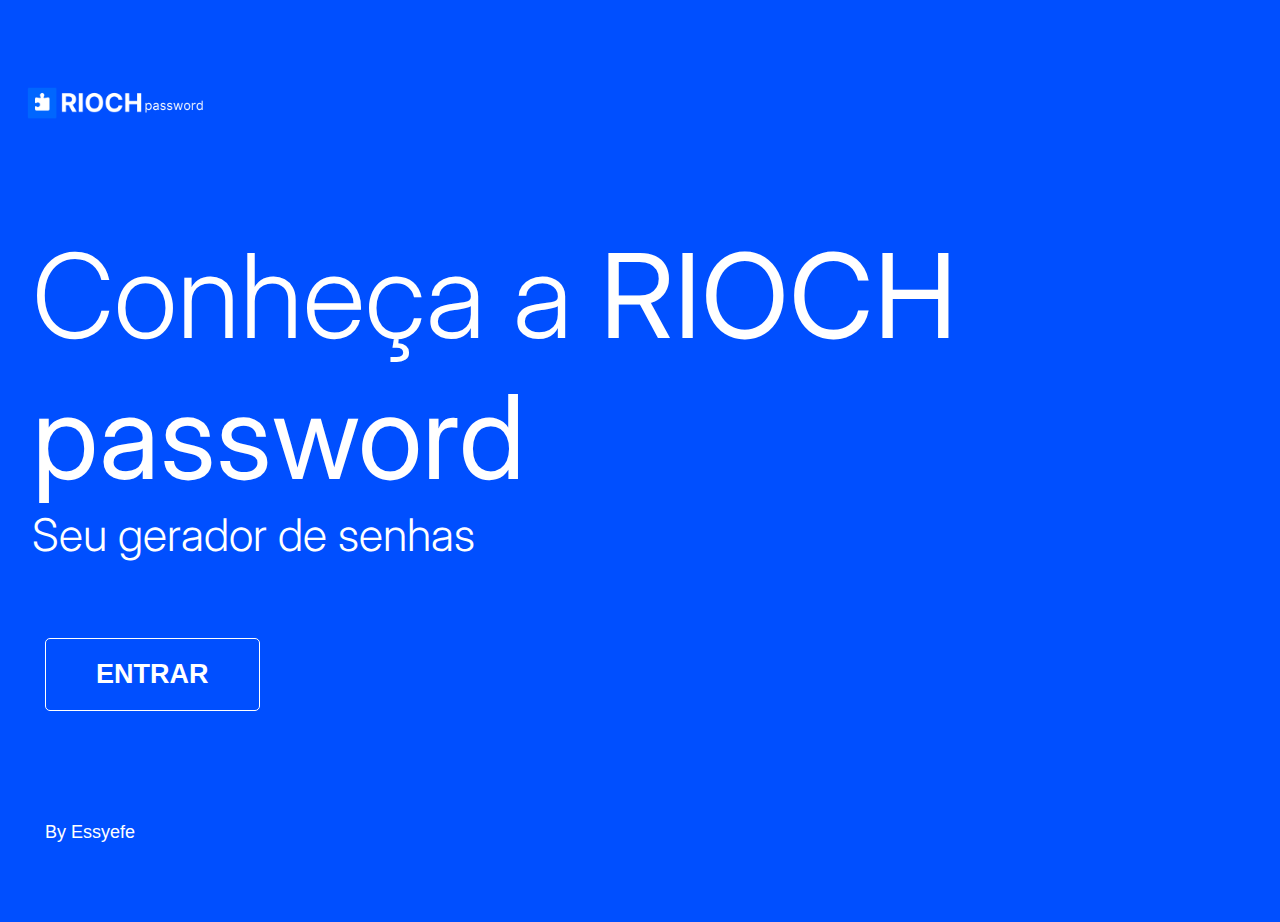
<file: index.html>
<!DOCTYPE html>
<html lang="en">

<head>
    <meta charset="UTF-8">
    <meta name="viewport" content="width=device-width, initial-scale=1.0">
    <link rel="stylesheet" href="project/css/index.css">
    <title>RIOCH password</title>
</head>

<body>
    <div class="box-logo">
        <img class="above-logo" src="project/img/riochpassword-bg-blue.png">
    </div>
    <div class="box-main">
        <div class="main">
            <h1 class="title">Conheça a <strong>RIOCH password</strong></h1>
            <h2 class="subtitle">Seu gerador de senhas</h2>
        </div>
        <div class="box-entry">
            <a class="entry-btn" href="project/page/gerador.html">ENTRAR</a>
        </div>
    </div> 
    <div class="box-creator">
        <a class="link-creator" href="project/page/gerador.html">By Essyefe</a>
    </div>
</body>

</html>
</file>
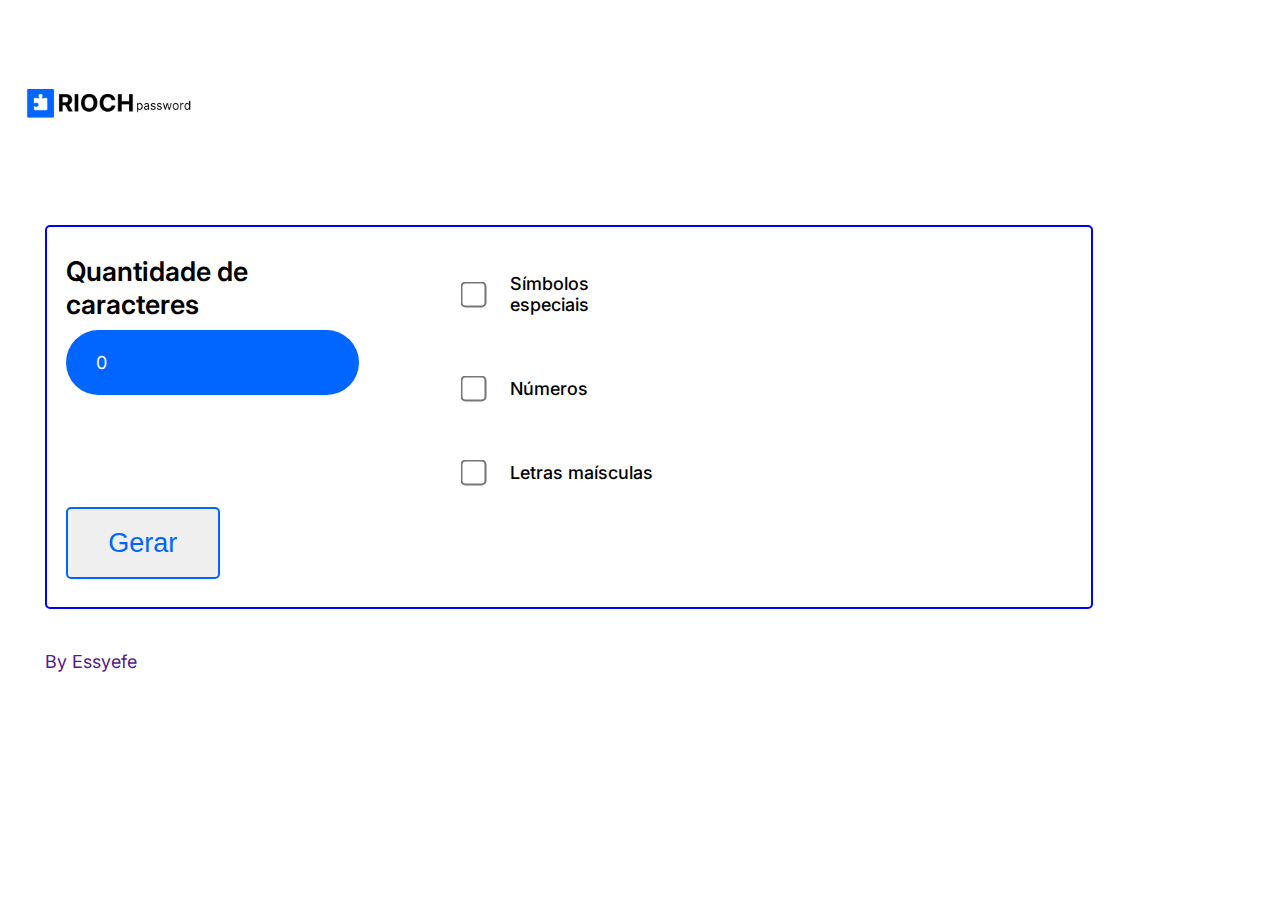
<file: project/page/gerador.html>
<!DOCTYPE html>
<html lang="en">

<head>
    <meta charset="UTF-8">
    <meta name="viewport" content="width=device-width, initial-scale=1.0">
    <link rel="stylesheet" href="../css/gerador.css">
    <title>Gerador de Senhas | RIOCH</title>
</head>

<body>
    <div class="box-logo">
        <a class="link-index" href="../../index.html"><img class="above-logo" src="../img/riochpassword-logo.png">
        </a>
    </div>
    <main class="main">
        <div class="conteiner-characters">
            <div class="box-characters">
                <div class="crate-characters">
                    <p class="description-input">Quantidade de caracteres</p>
                    <div class="box-input">
                        <button class="btn-sum" onclick="coloringSum(); sum()"> + </button>
                        <input id="input" 6 class="input-number" type="number" placeholder="0" min="0" max="5000">
                        <button class="btn-sub" onclick="coloringSub(); sub()"> - </button>
                    </div>
                </div>
                <div class="box-btn-generate">
                    <button class="btn-generate" onclick="generatePassword(); revealPassword(); dinamicsOpacity()">Gerar</button>
                </div>
            </div>
            <div class="conteiner-checks">
                <div class="box-check">
                    <input class="check" type="checkbox" id="simbolos" onclick="simbolspassword()">
                    <p class="description-checkbox">Símbolos especiais</p>
                </div>
                <div class="box-check">
                    <input class="check" type="checkbox" id="numeros" onclick="numberpassword()">
                    <p class="description-checkbox">Números</p>
                </div>
                <div class="box-check">
                    <input class="check" type="checkbox" id="maiusculas" onclick="uppercasepassword()">
                    <p class="description-checkbox">Letras maísculas</p>
                </div>
            </div>
            <div class="box-btn-generate-mobile">
                <button class="btn-generate-mobile" onclick="generatePassword(); revealPassword(); dinamicsOpacity()">Gerar</button>
            </div>
        </div>
    </main>
    <div class="box-createpassword">
        <span class="createpassword" id="result">|</span>
        <button class="btn-copy" onclick="copy(); sucessCopy()"><img class="icon-copy" src="../img/copy-icon.png"></button>
        </div>
        <footer class="box-creator">
            <a class="link-creator" href="">By Essyefe</a>
        </footer>
    </div>
    <script src="../animations/animationbtns.js"></script>
    <script src="../animations/dinamicsopacity.js"></script>
    <script src="../js/random.js"></script>
    <script src="../js/copy.js"></script>
    <script src="../js/sum.js"></script>
    <script src="../js/sub.js"></script>
    <script src="../js/sucesscopy.js"></script>
    <script src="../js/revealpassword.js"></script>
</body>

</html>
</file>
<file: project/css/index.css>
@import url('https://fonts.googleapis.com/css2?family=Inter:wght@100..900&display=swap');


body {
    margin: 0;
    box-sizing: border-box;
    background-color: #004FFF;
}

/* ---------------------------- Navbar ---------------------------- */

.box-logo {
    display: flex;
    align-items: center;
    width: 100%;
    height: 25vmin;
    /*border: 5px solid red;*/
}

.above-logo {
    width: 15%;
    margin-left: 2vmin;
    /*border: 5px solid black;*/
}

/* ---------------------------- Main ---------------------------- */

.box-main {
    display: flex;
    flex-direction: column;
    align-items: center;
    gap: 5vmin;
    /*border: 5px solid rgb(0, 0, 0);*/
}

.main {
    display: flex;
    flex-direction: column;
    align-items: center;
    justify-content: center;
    width: 100%;
    /*border: 5px solid green;*/
}

.title {
    width: 95%;
    /*border: 5px solid white;*/
    color: white;
    font-size: 13vmin;
    font-family: "Inter", sans-serif;
    font-weight: 300;
    margin: 0;
}

.subtitle {
    width: 95%;
    color: white;
    font-family: "Inter", sans-serif;
    font-weight: 100;
    font-size: 5vmin;
    /*border: 5px solid white;*/
    margin: 0;
    font-weight: 300;
}

.box-entry {
    display: flex;
    align-items: center;
    width: 100%;
    height: 15vmin;
    /*border: 5px solid red;*/
}

.entry-btn {
    border: 5px solid white;
    border: 1px solid white;
    border-radius: 5px;
    padding: 20px 50px 20px 50px;
    margin-left: 5vmin;
    font-size: 3vmin;
    color: white;
    font-family: "Intter", sans-serif;
    text-decoration: none;
    font-weight: 900;
    transition: 1s;
}

.entry-btn:hover {
    background-color: white;
    color: #004FFF;
    margin-top: 5vmin;
    box-shadow: 0px 0px 30px 0px rgba(255, 255, 255, 0.747);
    /*border: 5px solid #0135a7;*/
}

/* ---------------------------- Footer ---------------------------- */

.box-creator {
    display: flex;
    align-items: center;
    /*border: 5px solid green;*/
    width: 100%;
    height: 20vmin;
}

.link-creator {
    text-decoration: none;
    color: white;
    margin-left: 5vmin;
    font-family: sans-serif;
    font-size: 2vmin;
    /*border: 5px solid white;*/
}

/* ---------------------------- @media ---------------------------- */

@media (max-width : 600px) {
    .top-logo {
        justify-content: center;
        margin: 0;
    }

    .logo-top {
        width: 30%;
    }

    .box-main {
        align-items: center;
        justify-content: center;
        height: 100vmin;
    }

    .main {
        gap: 2vmin;
    }

    .title {
        font-size: 7vmin;
    }
    .subtitle {
        font-size: 3vmin;
    }

    .box-entry {
        height: 10vmin;
    }

    .entry-btn {
        margin-left: 2vmin;
        padding: 10px 50px 10px 50px;
    }

    .box-mark {
        justify-content: center;
    }
}
</file>
<file: project/css/gerador.css>
@import url('https://fonts.googleapis.com/css2?family=Inter:wght@100..900&display=swap');
@import url('../animations/fadeout.css');

body {
    margin: 0;
    box-sizing: border-box;
}

/* ---------------------------- Navbar ---------------------------- */

.box-logo {
    display: flex;
    align-items: center;
    overflow: hidden;
    height: 25vmin;
    width: 100%;
}

.link-index {
    display: flex;
    align-items: center;
    overflow: hidden;
    height: 25vmin;
    width: 20%;
}

.above-logo {
    object-fit: cover;
    margin-left: 2vmin;
    width: 70%;
}

/* ---------------------------- Main ---------------------------- */

.main {
    display: flex;
    flex-direction: column;
    height: auto;
    gap: 2vmin;
    width: 100%;
}

.conteiner-characters {
    display: flex;
    flex-direction: row;
    align-items: center;
    border: 2px solid blue;
    padding: 10px;
    border-radius: 5px;
    height: 40vmin;
    gap: 10vmin;
    margin-left: 5vmin;
    width: 80%;
}

.box-characters {
    display: flex;
    flex-direction: column;
    align-items: center;
    justify-content: space-between;
    margin-left: 1vmin;
    width: 30%;
    height: 90%;
}

.crate-characters {
    display: flex;
    flex-direction: column;
    align-items: center;
    gap: 1vmin;
    height: 40%;
    width: 100%;
}

.description-input {
    margin: 0;
    font-family: "Inter", sans-serif;
    font-weight: 600;
    font-size: 3vmin;
    width: 100%;
}

.box-input {
    height: 5vmin;
    width: 100%;
}

.input-number {
    background-color: #0066FF;
    outline: none;
    border: none;
    box-shadow: none;
    color: white;
    font-family: "Inter", sans-serif;
    font-weight: 400;
    border-radius: 100px;
    padding-left: 30px;
    font-size: 2vmin;
    height: 7vmin;
    width: 85%;
    transition: 0.5s;
}

.input-number::placeholder {
    color: white;
}


.input-number:hover {
    border-radius: 5px;
}

.input-number:focus {
    border-radius: 5px;
}

.input-number[type=number]::-webkit-inner-spin-button,
.input-number[type=number]::-webkit-outer-spin-button {
    -webkit-appearance: none;
    margin: 0;
}

.box-btn-generate {
    display: flex;
    align-items: end;
    height: 10vmin;
    width: 100%;
}

.btn-generate {
    color: #0066FF;
    border: 2px solid #0066FF;
    border-radius: 5px;
    font-size: 3vmin;
    width: 50%;
    height: 80%;
    transition: 0.5s;
}

.btn-generate:hover {
    background-color: #0066FF;
    border-radius: 100px;
    color: white;
    margin-left: 1vmin;
}

.conteiner-checks {
    display: flex;
    flex-direction: column;
    align-items: center;
    gap: 3vmin;
    width: 20%;
    height: 90%;
}

.box-check {
    display: flex;
    flex-direction: row;
    align-items: center;
    gap: 3vmin;
    width: 100%;
    transition: 1s;
}

.box-check:hover {
    color: #0066FF;
}

.check {
    transform: scale(2);
    transition: 1s;
}

.check:hover {
    transform: scale(1);
}

.description-checkbox {
    font-family: "Inter", sans-serif;
    font-weight: 500;
    font-size: 2vmin;
}

.box-createpassword {
    display: flex;
    flex-direction: row;
    align-items: end;
    display: none;
    margin-top: 7vmin;
    margin-left: 5vmin;
    gap: 2vmin;
    width: 80%;
}

.createpassword {
    display: flex;
    align-items: center;
    font-family: "Inter", sans-serif;
    color: #0066FF;
    background-color: rgb(240, 240, 240);
    word-break: break-all;
    padding: 15px;
    border-radius: 5px;
    font-size: 4vmin;
}

.btn-copy {
    display: flex;
    align-items: center;
    justify-content: center;
    background-color: #0066FF;
    border: none;
    border-radius: 2px;
    height: 6vmin;
    width: 6vmin;
    transition: 0.5s;
}

.btn-copy:hover {
    background-color: #004bbb;
}

.icon-copy {
    width: 6vmin;
}


/* ---------------------------- Criados dinamicamente ---------------------------- */

.copysucess {
    animation: fadeout 1.2s;
}

/* ---------------------------- Desativados ( PC ) ---------------------------- */

.btn-sum {
    display: none;
}

.btn-sub {
    display: none;
}

.box-btn-create-mobile {
    display: none;
}

.btn-generate-mobile {
    display: none;
}

/* ---------------------------- Footer ---------------------------- */

.box-creator {
    display: flex;
    align-items: end;
    margin-left: 5vmin;
    height: 7vmin;
    padding-bottom: 5vmin;
}

.link-creator {
    font-family: "Inter", sans-serif;
    text-decoration: none;
    font-size: 2vmin;
}

/* ---------------------------- @@media ---------------------------- */

@media (max-width : 600px) {
    .box-logo {
        justify-content: center;
    }

    .above-logo {
        width: 100%;
    }

    .main {
        display: flex;
        flex-direction: column;
        align-items: center;
        gap: 5vmin;
    }

    .conteiner-characters {
        display: flex;
        flex-direction: column;
        width: 90%;
        margin-left: 0;
        height: 100vmin;
        gap: 0;
        justify-content: center;
    }

    .box-characters {
        width: 95%;
        height: 30vmin;
    }

    .crate-characters {
        gap: 3vmin;
    }

    .box-input {
        display: flex;
        flex-direction: row;
        height: 9vmin;
    }

    .btn-sum {
        display: block;
        text-align: center;
        color: #0066FF;
        background-color: white;
        border: 1px solid #0066FF;
        padding: 10px;
        width: 10%;
        height: 100%;
        transition: background-color 0.2s;
    }

    .input-number {
        display: flex;
        align-items: center;
        text-align: center;
        padding: 0;
        width: 30%;
        height: 100%;
        border-radius: 0;
    }

    .btn-sub {
        display: block;
        text-align: center;
        color: #0066FF;
        background-color: white;
        border: 1px solid #0066FF;
        padding: 10px;
        width: 10%;
        height: 100%;
        transition: background-color 0.2s;
    }

    .box-btn-generate {
        display: none;
    }

    .btn-generate {
        display: none;
    }

    .conteiner-checks {
        width: 95%;
        height: 100%;
    }

    .check {
        transform: scale(1.5);
    }

    .check:hover {
        transform: scale(1.5);
    }

    .box-btn-generate-mobile {
        display: block;
        display: flex;
        align-items: center;
        height: 10vmin;
        width: 100%;
    }

    .btn-generate-mobile {
        display: block;
        background-color: white;
        color: #0066FF;
        border-radius: 5px;
        border: 2px solid #004bbb;
        padding: 10px 50px 10px 50px;
        font-size: 3vmin;
    }

    .box-createpassword {
        width: 95%;
        margin-left: 2vmin;
    }

    .createpassword {
        height: 60%;
        width: 60%;
        padding: 10px;
    }

    .btn-copy {
        padding: 3px;
        height: 10vmin;
        width: 13%;
    }

    .box-creator {
        width: 95%;
    }

}
</file>
